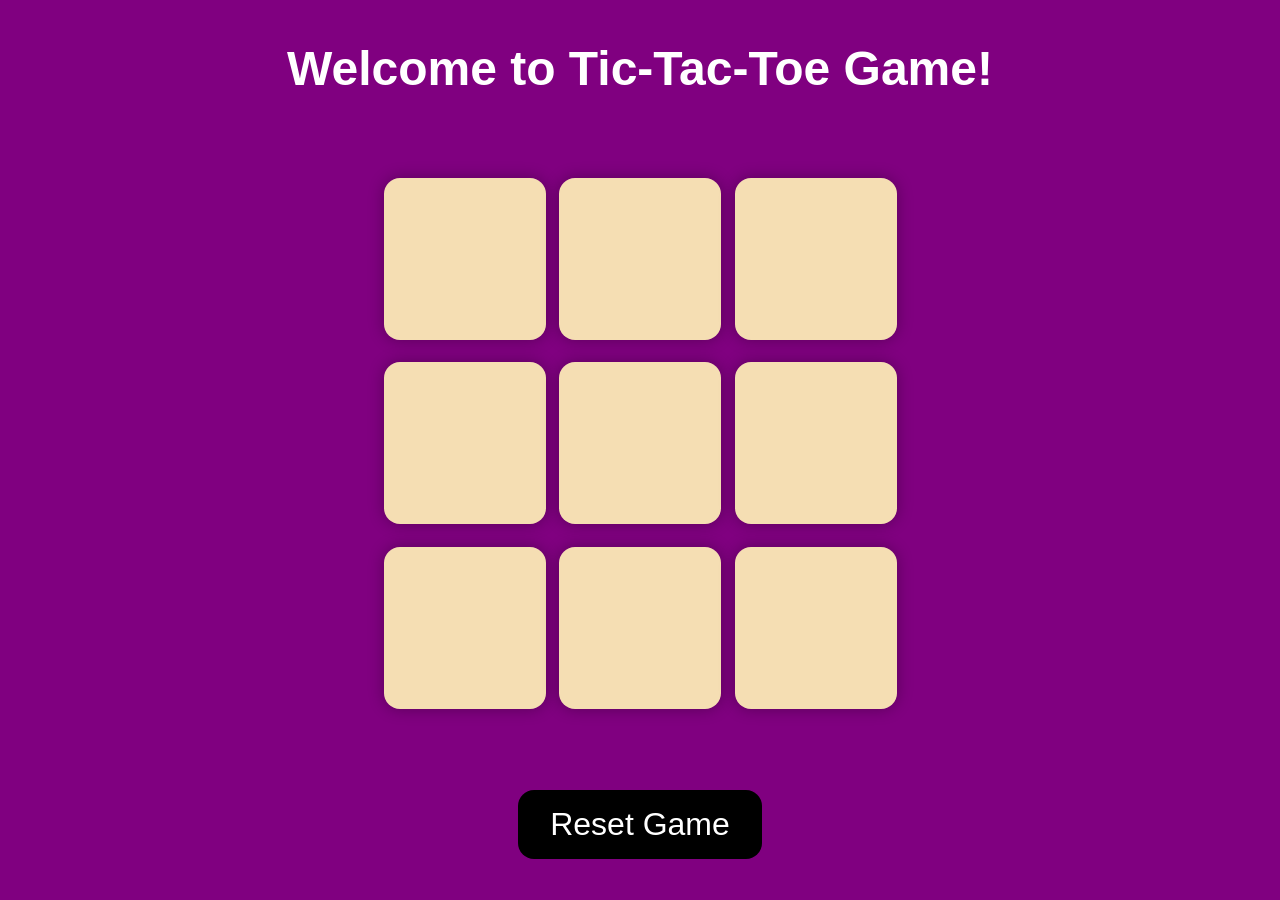
<file: index.html>
<!doctype html>
<html lang="en">
  <head>
    <meta charset="UTF-8" />
    <meta name="viewport" content="width=device-width, initial-scale=1.0" />
    <title>tic-Tac-Toe Game</title>
    <link rel="stylesheet" href="style.css" />
  </head>
  <body>
    <div class="msg-container hide">
      <p id="msg">Winner</p>
      <button id="new-btn">New Game</button>
    </div>
    <main>
      <h1>Welcome to Tic-Tac-Toe Game!</h1>
      <div class="container">
        <div class="game">
          <button class="box"></button> <button class="box"></button>
          <button class="box"></button> <button class="box"></button>
          <button class="box"></button> <button class="box"></button>
          <button class="box"></button> <button class="box"></button>
          <button class="box"></button>
        </div>
      </div>
      <button id="reset">Reset Game</button>
    </main>
    <script src="script.js"></script>
  </body>
</html>
</file>
<file: style.css>
*{
    margin:0;
    padding:0;
    box-sizing:border-box;
}

body{
    background-color:purple;
    text-align:center;
    display:flex;
    justify-content:center;
    align-items:center;
    min-height:100vh;
    flex-direction:column;
    font-family:Arial, Helvetica, sans-serif;
}

main{
    display:flex;
    flex-direction:column;
    justify-content:center;
    align-items:center;
    gap:2rem;
}

h1{
    color:white;
    font-size:3rem;
}

.container{
    height:70vmin;
    width:70vmin;

    display:flex;
    justify-content:center;
    align-items:center;
}

.game{
    height:60vmin;
    width:60vmin;

    display:flex;
    flex-wrap:wrap;

    justify-content:center;
    align-items:center;

    gap:1.5vmin;
}

.box{
    height:18vmin;
    width:18vmin;

    border:none;
    border-radius:1rem;

    background-color:wheat;

    color:brown;

    font-size:8vmin;
    font-weight:bold;

    cursor:pointer;

    box-shadow:0 0 1rem rgba(0,0,0,0.3);
}

#reset,
#new-btn{
    padding:1rem 2rem;

    border:none;
    border-radius:1rem;

    background-color:black;
    color:white;

    font-size:2rem;

    cursor:pointer;
}

.msg-container{
    height:100vmin;
    width:100%;

    /* position:fixed;
    top:0;
    left:0; */

    background-color:rgba(0,0,0,0);

    display:flex;
    justify-content:center;
    align-items:center;
    flex-direction:column;

    gap:2rem;

    z-index:100;
}

#msg{
    height:70vmin;
    width:100vmin;
    color:white;
    font-size:3rem;
    font-weight:bold;
    display:flex;
    justify-content:center;
    align-items:center;
}

.hide{ 
    display:none;
}
</file>
